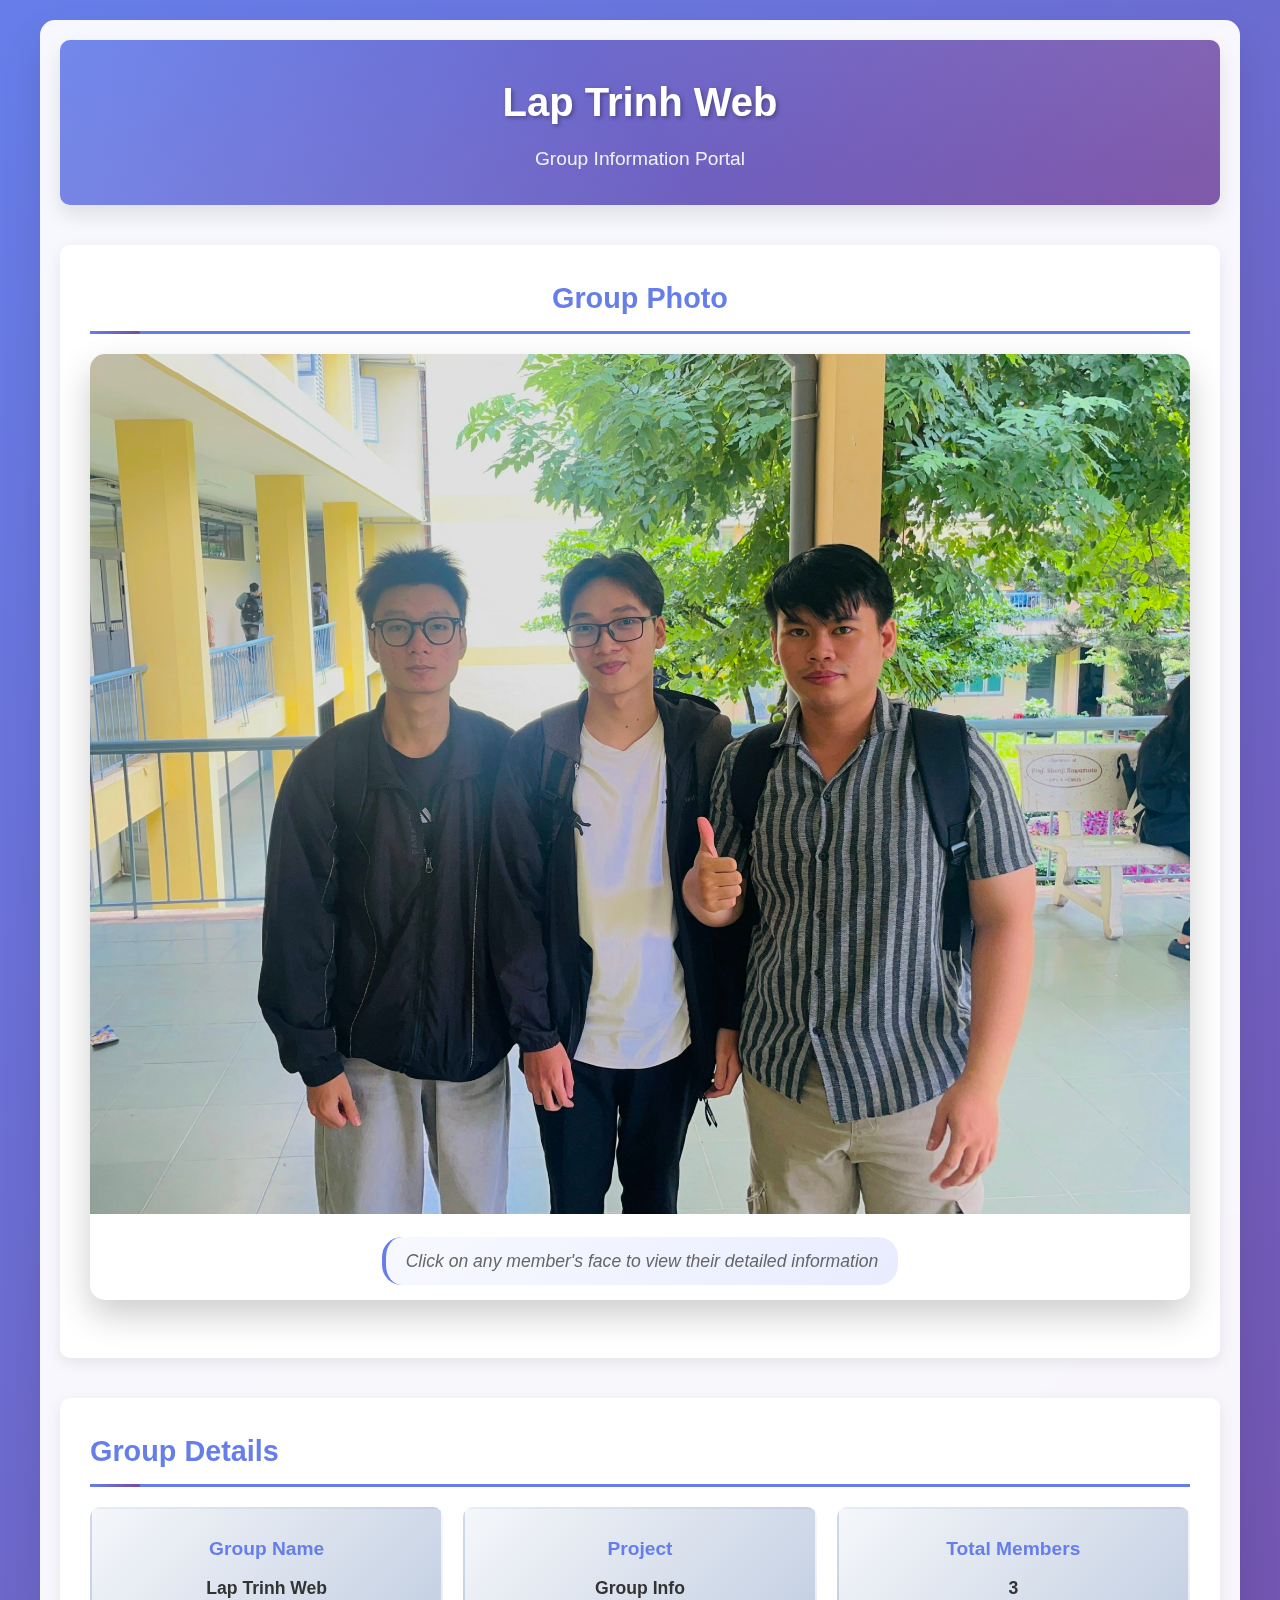
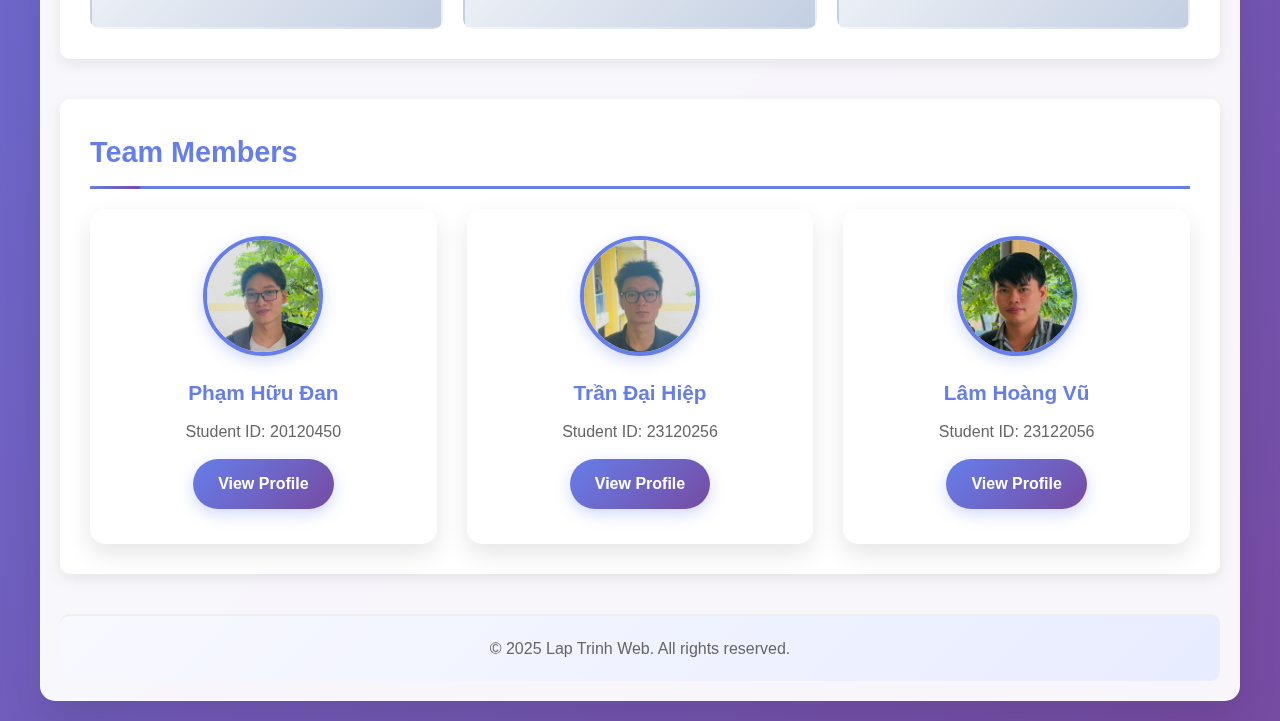
<file: index.html>
<!DOCTYPE html>
<html lang="en">

<head>
    <meta charset="UTF-8">
    <meta name="viewport" content="width=device-width, initial-scale=1.0">
    <title>Group Information - Lap Trinh Web</title>
    <link rel="stylesheet" href="default.css">
</head>

<body>
    <div class="container">
        <header>
            <h1>Lap Trinh Web</h1>
            <p class="subtitle">Group Information Portal</p>
        </header>

        <main>
            <section class="group-photo-section">
                <h2>Group Photo</h2>
                <div class="photo-container">
                    <div class="image-with-overlay">
                        <img src="images/members.jpg" alt="Group Photo" class="group-photo" width="2048" height="1602">
                        <svg class="image-overlay" viewBox="0 0 2048 1602" preserveAspectRatio="none">
                            <circle cx="961" cy="527" r="150" fill="transparent" stroke="transparent"
                                class="clickable-area" data-href="members/20120450/20120450.html"
                                data-title="Member 1 - Click to view details">

                            </circle>
                            <circle cx="615" cy="527" r="150" fill="transparent" stroke="transparent"
                                class="clickable-area" data-href="members/23120256/23120256.html"
                                data-title="Member 2 - Click to view details">

                            </circle>
                            <circle cx="1366" cy="539" r="150" fill="transparent" stroke="transparent"
                                class="clickable-area" data-href="members/23122056/23122056.html"
                                data-title="Member 3 - Click to view details">

                            </circle>
                        </svg>
                    </div>
                    <p class="photo-instruction">Click on any member's face to view their detailed information</p>
            </section>

            <section class="group-info">
                <h2>Group Details</h2>
                <div class="info-grid">
                    <div class="info-item">
                        <h3>Group Name</h3>
                        <p>Lap Trinh Web</p>
                    </div>
                    <div class="info-item">
                        <h3>Project</h3>
                        <p>Group Info</p>
                    </div>
                    <div class="info-item">
                        <h3>Total Members</h3>
                        <p>3</p>
                    </div>
                </div>
            </section>

            <section class="members-list">
                <h2>Team Members</h2>
                <div class="members-grid">
                    <div class="member-card">
                        <img src="members/20120450/images/20120450.jpg" alt="Member 1" class="member-thumbnail">
                        <div class="member-info">
                            <h3>Phạm Hữu Đan</h3>
                            <p>Student ID: 20120450</p>
                            <a href="members/20120450/20120450.html" class="view-profile-btn">View Profile</a>
                        </div>
                    </div>
                    <div class="member-card">
                        <img src="members/23120256/images/23120256.jpg" alt="Member 2" class="member-thumbnail">
                        <div class="member-info">
                            <h3>Trần Đại Hiệp</h3>
                            <p>Student ID: 23120256</p>
                            <a href="members/23120256/23120256.html" class="view-profile-btn">View Profile</a>
                        </div>
                    </div>
                    <div class="member-card">
                        <img src="members/23122056/images/23122056.jpg" alt="Member 3" class="member-thumbnail">
                        <div class="member-info">
                            <h3>Lâm Hoàng Vũ</h3>
                            <p>Student ID: 23122056</p>
                            <a href="members/23122056/23122056.html" class="view-profile-btn">View Profile</a>
                        </div>
                    </div>
                </div>
            </section>
        </main>

        <footer>
            <p>&copy; 2025 Lap Trinh Web. All rights reserved.</p>
        </footer>
    </div>

    <script>
        // Handle SVG clickable areas
        document.addEventListener('DOMContentLoaded', function () {
            const clickableAreas = document.querySelectorAll('.clickable-area');

            clickableAreas.forEach(area => {
                area.addEventListener('click', function () {
                    const href = this.getAttribute('data-href');
                    if (href) {
                        window.location.href = href;
                    }
                });

                area.addEventListener('mouseenter', function () {
                    this.style.fill = 'rgba(102, 126, 234, 0.1)';
                    this.style.stroke = '#667eea';
                    this.style.strokeWidth = '2';
                });

                area.addEventListener('mouseleave', function () {
                    this.style.fill = 'transparent';
                    this.style.stroke = 'transparent';
                    this.style.strokeWidth = '0';
                });
            });
        });
    </script>
</body>

</html>
</file>
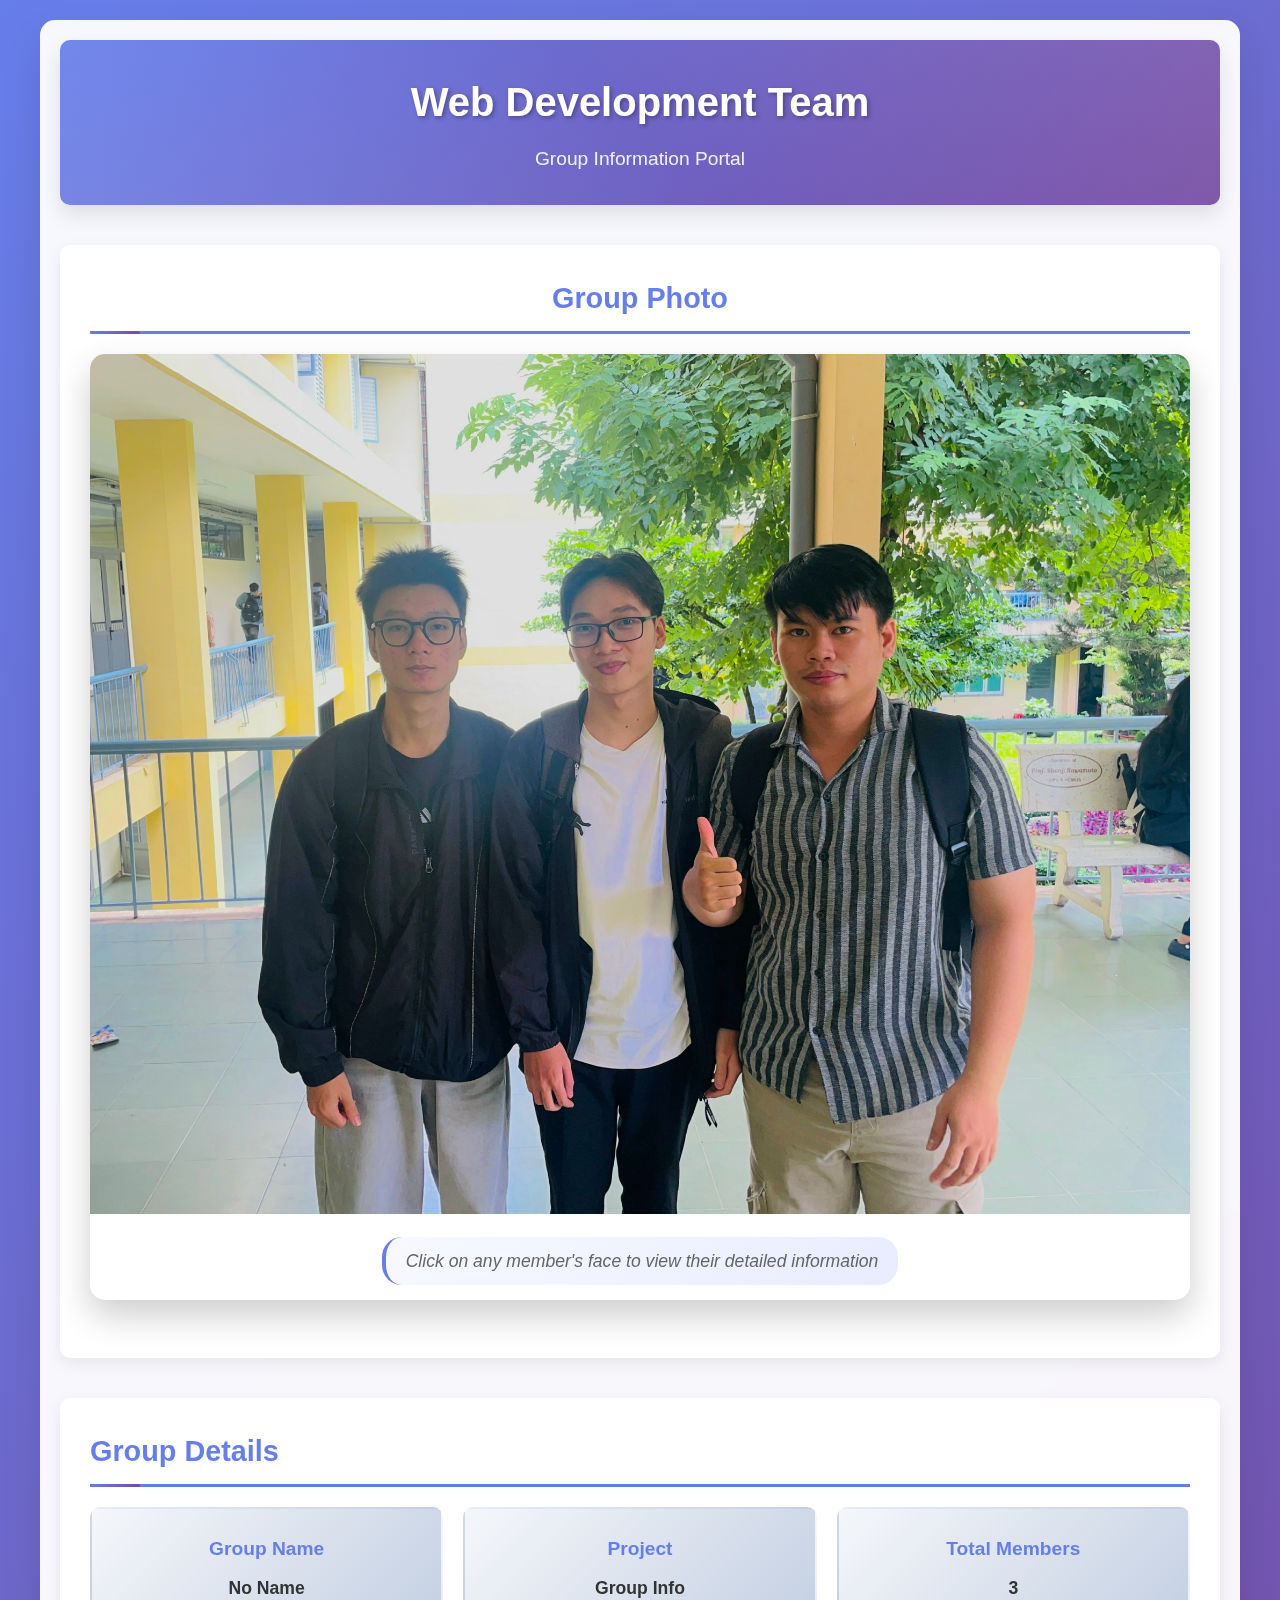
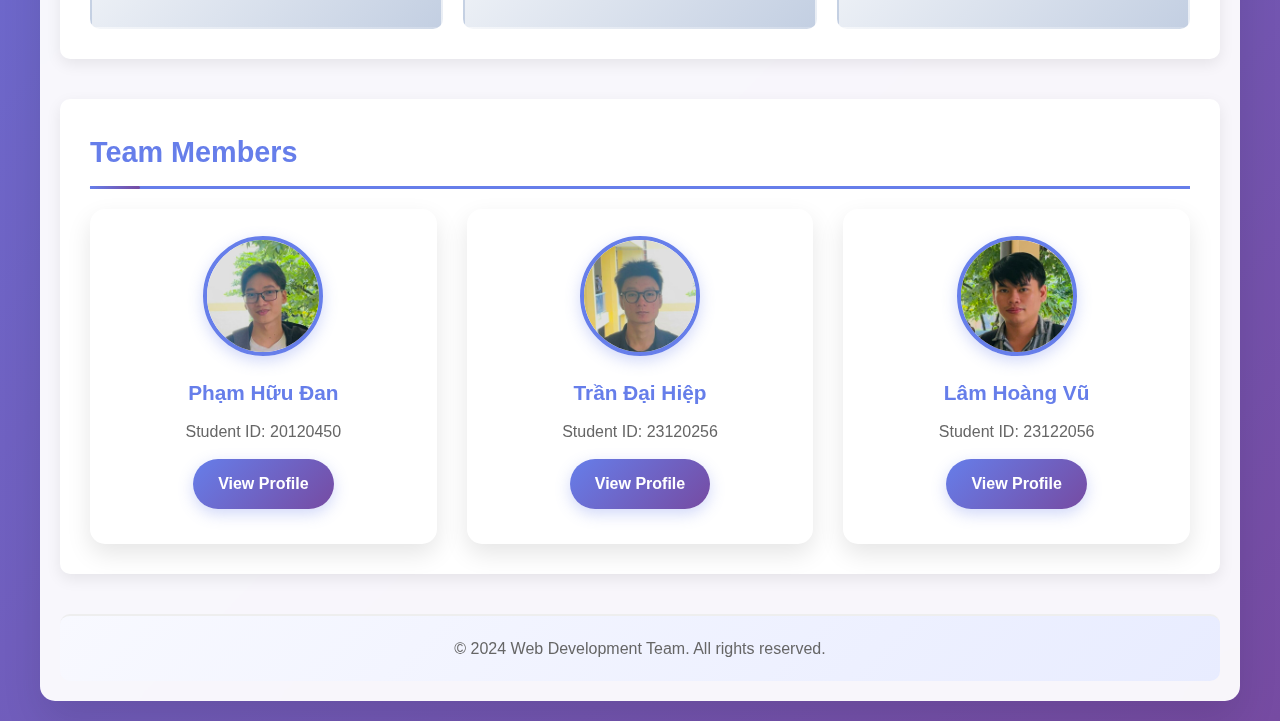
<file: default.html>
<!DOCTYPE html>
<html lang="en">

<head>
    <meta charset="UTF-8">
    <meta name="viewport" content="width=device-width, initial-scale=1.0">
    <title>Group Information - Web Development Team</title>
    <link rel="stylesheet" href="default.css">
</head>

<body>
    <div class="container">
        <header>
            <h1>Web Development Team</h1>
            <p class="subtitle">Group Information Portal</p>
        </header>

        <main>
            <section class="group-photo-section">
                <h2>Group Photo</h2>
                <div class="photo-container">
                    <div class="image-with-overlay">
                        <img src="images/members.jpg" alt="Group Photo" class="group-photo" width="2048" height="1602">
                        <svg class="image-overlay" viewBox="0 0 2048 1602" preserveAspectRatio="none">
                            <circle cx="961" cy="527" r="150" fill="transparent" stroke="transparent"
                                class="clickable-area" data-href="members/20120450/20120450.html"
                                data-title="Member 1 - Click to view details">

                            </circle>
                            <circle cx="615" cy="527" r="150" fill="transparent" stroke="transparent"
                                class="clickable-area" data-href="members/23120256/23120256.html"
                                data-title="Member 2 - Click to view details">

                            </circle>
                            <circle cx="1366" cy="539" r="150" fill="transparent" stroke="transparent"
                                class="clickable-area" data-href="members/23122056/23122056.html"
                                data-title="Member 3 - Click to view details">

                            </circle>
                        </svg>
                    </div>
                    <p class="photo-instruction">Click on any member's face to view their detailed information</p>
            </section>

            <section class="group-info">
                <h2>Group Details</h2>
                <div class="info-grid">
                    <div class="info-item">
                        <h3>Group Name</h3>
                        <p>No Name</p>
                    </div>
                    <div class="info-item">
                        <h3>Project</h3>
                        <p>Group Info</p>
                    </div>
                    <div class="info-item">
                        <h3>Total Members</h3>
                        <p>3</p>
                    </div>
                </div>
            </section>

            <section class="members-list">
                <h2>Team Members</h2>
                <div class="members-grid">
                    <div class="member-card">
                        <img src="members/20120450/images/20120450.jpg" alt="Member 1" class="member-thumbnail">
                        <div class="member-info">
                            <h3>Phạm Hữu Đan</h3>
                            <p>Student ID: 20120450</p>
                            <a href="members/20120450/20120450.html" class="view-profile-btn">View Profile</a>
                        </div>
                    </div>
                    <div class="member-card">
                        <img src="members/23120256/images/23120256.jpg" alt="Member 2" class="member-thumbnail">
                        <div class="member-info">
                            <h3>Trần Đại Hiệp</h3>
                            <p>Student ID: 23120256</p>
                            <a href="members/23120256/23120256.html" class="view-profile-btn">View Profile</a>
                        </div>
                    </div>
                    <div class="member-card">
                        <img src="members/23122056/images/23122056.jpg" alt="Member 3" class="member-thumbnail">
                        <div class="member-info">
                            <h3>Lâm Hoàng Vũ</h3>
                            <p>Student ID: 23122056</p>
                            <a href="members/23122056/23122056.html" class="view-profile-btn">View Profile</a>
                        </div>
                    </div>
                </div>
            </section>
        </main>

        <footer>
            <p>&copy; 2024 Web Development Team. All rights reserved.</p>
        </footer>
    </div>

    <script>
        // Handle SVG clickable areas
        document.addEventListener('DOMContentLoaded', function () {
            const clickableAreas = document.querySelectorAll('.clickable-area');

            clickableAreas.forEach(area => {
                area.addEventListener('click', function () {
                    const href = this.getAttribute('data-href');
                    if (href) {
                        window.location.href = href;
                    }
                });

                area.addEventListener('mouseenter', function () {
                    this.style.fill = 'rgba(102, 126, 234, 0.1)';
                    this.style.stroke = '#667eea';
                    this.style.strokeWidth = '2';
                });

                area.addEventListener('mouseleave', function () {
                    this.style.fill = 'transparent';
                    this.style.stroke = 'transparent';
                    this.style.strokeWidth = '0';
                });
            });
        });
    </script>
</body>

</html>
</file>
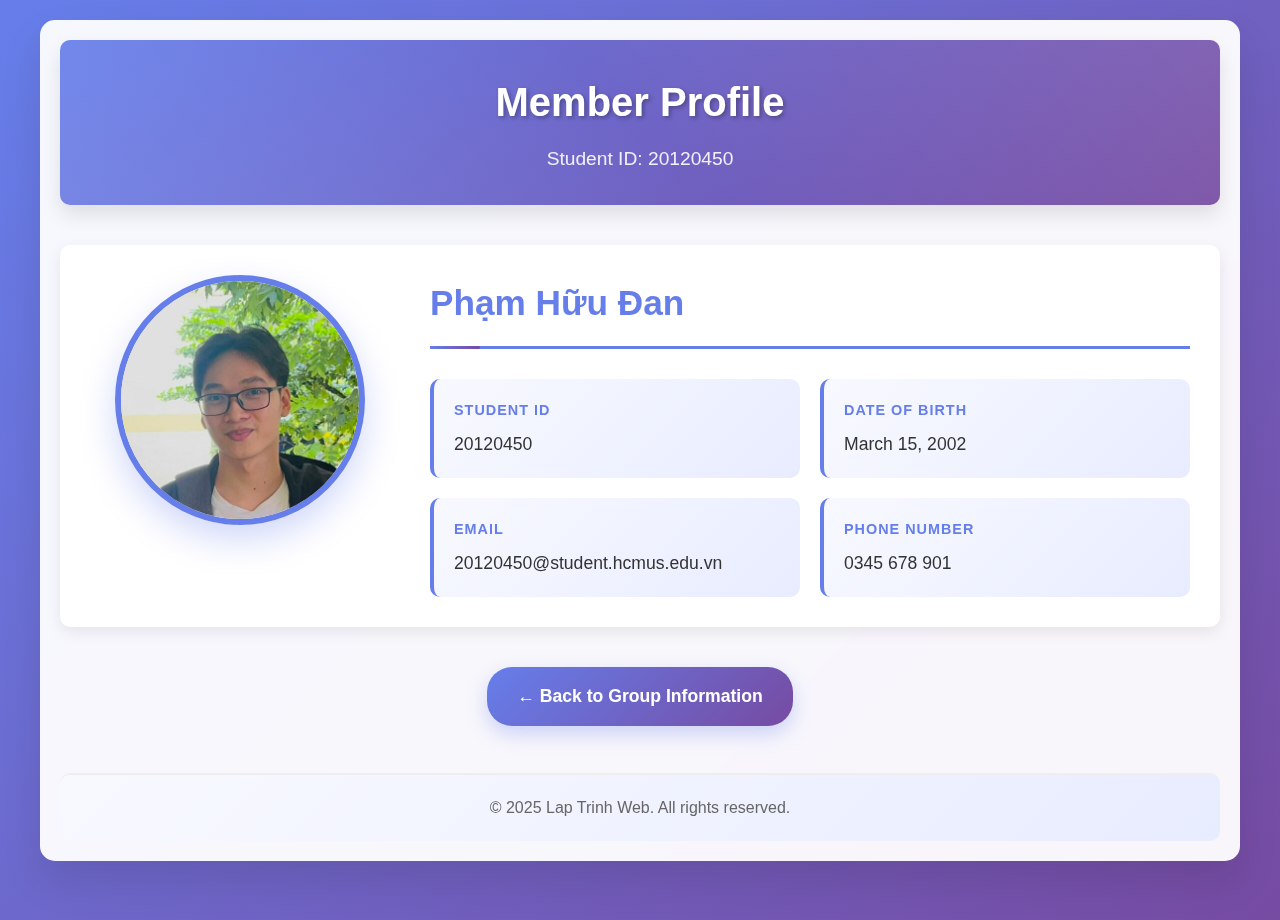
<file: members/20120450/20120450.html>
<!DOCTYPE html>
<html lang="en">
<head>
    <meta charset="UTF-8">
    <meta name="viewport" content="width=device-width, initial-scale=1.0">
    <title>Member Profile - 20120450</title>
    <link rel="stylesheet" href="../../default.css">
</head>
<body>
    <div class="container">
        <header>
            <h1>Member Profile</h1>
            <p class="subtitle">Student ID: 20120450</p>
        </header>

        <main>
            <section class="profile-section">
                <div class="profile-container">
                    <div class="profile-image">
                        <img src="images/20120450.jpg" alt="Profile Picture" class="profile-pic">
                    </div>
                    <div class="profile-details">
                        <h2>Phạm Hữu Đan</h2>
                        <div class="detail-grid">
                            <div class="detail-item">
                                <h3>Student ID</h3>
                                <p>20120450</p>
                            </div>
                            <div class="detail-item">
                                <h3>Date of Birth</h3>
                                <p>March 15, 2002</p>
                            </div>
                            <div class="detail-item">
                                <h3>Email</h3>
                                <p>20120450@student.hcmus.edu.vn</p>
                            </div>
                            <div class="detail-item">
                                <h3>Phone Number</h3>
                                <p>0345 678 901</p>
                            </div>
                        </div>
                    </div>
                </div>
            </section>


            <div class="navigation">
                <a href="../../index.html" class="back-btn">← Back to Group Information</a>
            </div>
        </main>

        <footer>
            <p>&copy; 2025 Lap Trinh Web. All rights reserved.</p>
        </footer>
    </div>
</body>
</html>
</file>
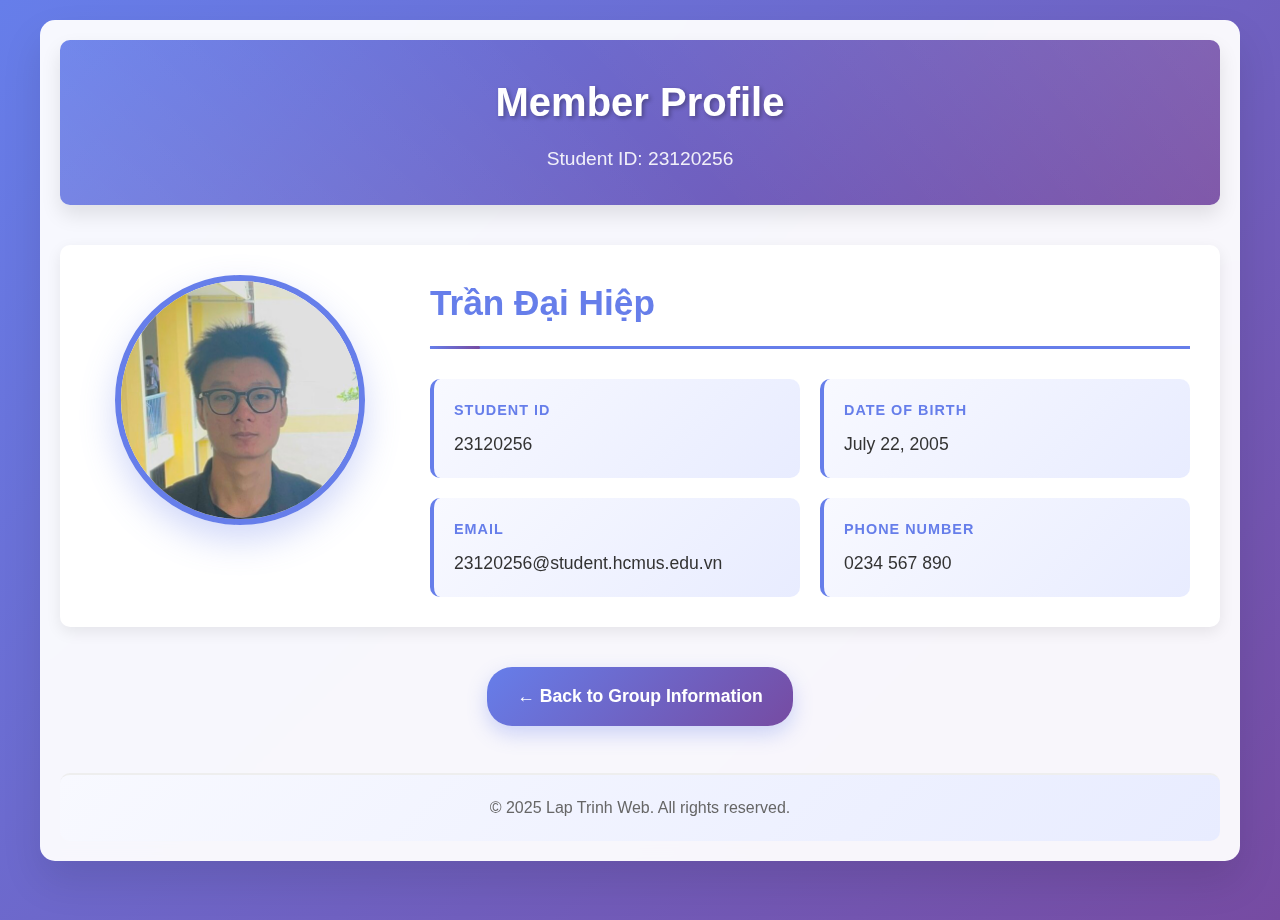
<file: members/23120256/23120256.html>
<!DOCTYPE html>
<html lang="en">
<head>
    <meta charset="UTF-8">
    <meta name="viewport" content="width=device-width, initial-scale=1.0">
    <title>Member Profile - 23120256</title>
    <link rel="stylesheet" href="../../default.css">
</head>
<body>
    <div class="container">
        <header>
            <h1>Member Profile</h1>
            <p class="subtitle">Student ID: 23120256</p>
        </header>

        <main>
            <section class="profile-section">
                <div class="profile-container">
                    <div class="profile-image">
                        <img src="images/23120256.jpg" alt="Profile Picture" class="profile-pic">
                    </div>
                    <div class="profile-details">
                        <h2>Trần Đại Hiệp</h2>
                        <div class="detail-grid">
                            <div class="detail-item">
                                <h3>Student ID</h3>
                                <p>23120256</p>
                            </div>
                            <div class="detail-item">
                                <h3>Date of Birth</h3>
                                <p>July 22, 2005</p>
                            </div>
                            <div class="detail-item">
                                <h3>Email</h3>
                                <p>23120256@student.hcmus.edu.vn</p>
                            </div>
                            <div class="detail-item">
                                <h3>Phone Number</h3>
                                <p>0234 567 890</p>
                            </div>
                        </div>
                    </div>
                </div>
            </section>


            <div class="navigation">
                <a href="../../index.html" class="back-btn">← Back to Group Information</a>
            </div>
        </main>

        <footer>
            <p>&copy; 2025 Lap Trinh Web. All rights reserved.</p>
        </footer>
    </div>
</body>
</html>
</file>
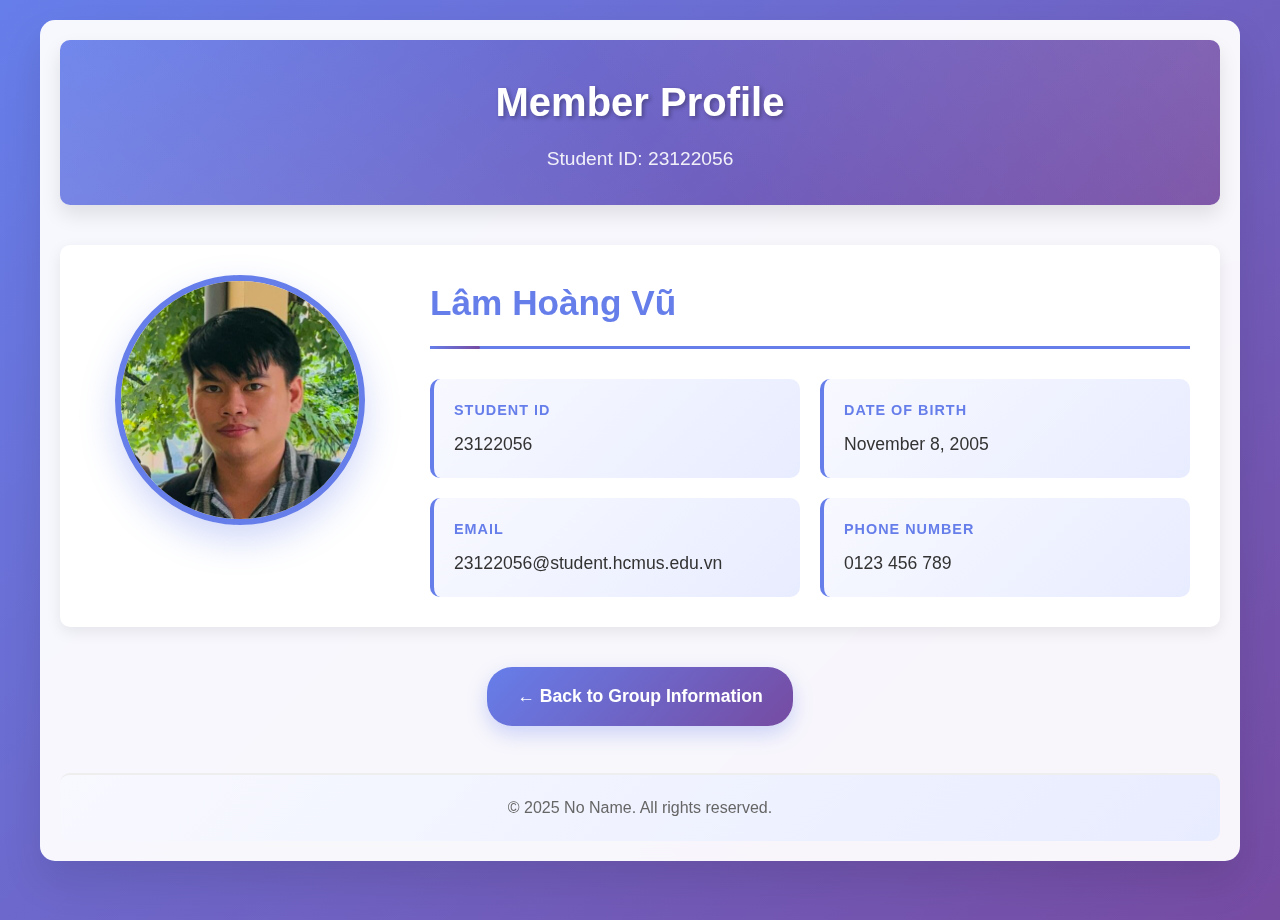
<file: members/23122056/23122056.html>
<!DOCTYPE html>
<html lang="en">

<head>
    <meta charset="UTF-8">
    <meta name="viewport" content="width=device-width, initial-scale=1.0">
    <title>Member Profile - 23122056</title>
    <link rel="stylesheet" href="../../default.css">
</head>

<body>
    <div class="container">
        <header>
            <h1>Member Profile</h1>
            <p class="subtitle">Student ID: 23122056</p>
        </header>

        <main>
            <section class="profile-section">
                <div class="profile-container">
                    <div class="profile-image">
                        <img src="images/23122056.jpg" alt="Profile Picture" class="profile-pic">
                    </div>
                    <div class="profile-details">
                        <h2>Lâm Hoàng Vũ</h2>
                        <div class="detail-grid">
                            <div class="detail-item">
                                <h3>Student ID</h3>
                                <p>23122056</p>
                            </div>
                            <div class="detail-item">
                                <h3>Date of Birth</h3>
                                <p>November 8, 2005</p>
                            </div>
                            <div class="detail-item">
                                <h3>Email</h3>
                                <p>23122056@student.hcmus.edu.vn</p>
                            </div>
                            <div class="detail-item">
                                <h3>Phone Number</h3>
                                <p>0123 456 789</p>
                            </div>
                        </div>
                    </div>
                </div>
            </section>


            <div class="navigation">
                <a href="../../index.html" class="back-btn">← Back to Group Information</a>
            </div>
        </main>

        <footer>
            <p>&copy; 2025 No Name. All rights reserved.</p>
        </footer>
    </div>
</body>

</html>
</file>
<file: default.css>
/* ========================================
   COMPREHENSIVE GROUP INFO WEBSITE STYLES
   ======================================== */

/* Reset and base styles */
* {
    margin: 0;
    padding: 0;
    box-sizing: border-box;
}

html {
    scroll-behavior: smooth;
}

body {
    font-family: 'Segoe UI', Tahoma, Geneva, Verdana, sans-serif;
    line-height: 1.6;
    color: #333;
    background: linear-gradient(135deg, #667eea 0%, #764ba2 100%);
    min-height: 100vh;
    font-size: 16px;
}

/* ========================================
   MAIN CONTAINER AND LAYOUT
   ======================================== */

.container {
    max-width: 1200px;
    margin: 20px auto;
    padding: 20px;
    background: rgba(255, 255, 255, 0.95);
    border-radius: 15px;
    box-shadow: 0 20px 40px rgba(0, 0, 0, 0.1);
    backdrop-filter: blur(10px);
}

/* ========================================
   HEADER STYLES
   ======================================== */

header {
    text-align: center;
    margin-bottom: 40px;
    padding: 30px 0;
    background: linear-gradient(135deg, #667eea 0%, #764ba2 100%);
    color: white;
    border-radius: 10px;
    box-shadow: 0 10px 20px rgba(0, 0, 0, 0.1);
    position: relative;
    overflow: hidden;
}

header::before {
    content: '';
    position: absolute;
    top: 0;
    left: 0;
    right: 0;
    bottom: 0;
    background: linear-gradient(45deg, rgba(255, 255, 255, 0.1) 0%, transparent 50%, rgba(255, 255, 255, 0.1) 100%);
    animation: shimmer 3s infinite;
}

@keyframes shimmer {
    0% {
        transform: translateX(-100%);
    }

    100% {
        transform: translateX(100%);
    }
}

header h1 {
    font-size: 2.5rem;
    margin-bottom: 10px;
    font-weight: 700;
    text-shadow: 2px 2px 4px rgba(0, 0, 0, 0.3);
    position: relative;
    z-index: 1;
}

.subtitle {
    font-size: 1.2rem;
    opacity: 0.9;
    font-weight: 300;
    position: relative;
    z-index: 1;
}

/* ========================================
   SECTION STYLES
   ======================================== */

section {
    margin-bottom: 40px;
    padding: 30px;
    background: white;
    border-radius: 10px;
    box-shadow: 0 5px 15px rgba(0, 0, 0, 0.08);
    transition: transform 0.3s ease, box-shadow 0.3s ease;
}

section:hover {
    transform: translateY(-2px);
    box-shadow: 0 8px 25px rgba(0, 0, 0, 0.12);
}

section h2 {
    color: #667eea;
    font-size: 1.8rem;
    margin-bottom: 20px;
    border-bottom: 3px solid #667eea;
    padding-bottom: 10px;
    position: relative;
}

section h2::after {
    content: '';
    position: absolute;
    bottom: -3px;
    left: 0;
    width: 50px;
    height: 3px;
    background: linear-gradient(90deg, #667eea, #764ba2);
    border-radius: 2px;
}

/* ========================================
   GROUP PHOTO SECTION WITH SVG OVERLAY
   ======================================== */

.group-photo-section {
    text-align: center;
}

.photo-container {
    position: relative;
    display: inline-block;
    margin-bottom: 20px;
    border-radius: 15px;
    overflow: hidden;
    box-shadow: 0 15px 35px rgba(0, 0, 0, 0.2);
}

.image-with-overlay {
    position: relative;
    display: inline-block;
}

.group-photo {
    max-width: 100%;
    height: auto;
    display: block;
    transition: transform 0.3s ease, filter 0.3s ease;
}

.group-photo:hover {
    transform: scale(1.02);
    filter: brightness(1.05);
}

.image-overlay {
    position: absolute;
    top: 0;
    left: 0;
    width: 100%;
    height: 100%;
    pointer-events: auto;
    z-index: 10;
}

.clickable-area {
    cursor: pointer;
    transition: all 0.3s ease;
}

.clickable-area:hover {
    fill: rgba(102, 126, 234, 0.1) !important;
    stroke: #667eea !important;
    stroke-width: 2 !important;
}

.clickable-area:active {
    fill: rgba(102, 126, 234, 0.2) !important;
    stroke: #764ba2 !important;
    stroke-width: 3 !important;
}

.photo-instruction {
    font-style: italic;
    color: #666;
    font-size: 1.1rem;
    margin-top: 15px;
    margin-bottom: 15px;
    padding: 10px 20px;
    background: linear-gradient(135deg, #f8f9ff 0%, #e8ecff 100%);
    border-radius: 20px;
    display: inline-block;
    border-left: 4px solid #667eea;
}

/* ========================================
   GROUP INFO SECTION
   ======================================== */

.info-grid {
    display: grid;
    grid-template-columns: repeat(auto-fit, minmax(250px, 1fr));
    gap: 20px;
    margin-top: 20px;
}

.info-item {
    text-align: center;
    padding: 25px;
    background: linear-gradient(135deg, #f5f7fa 0%, #c3cfe2 100%);
    border-radius: 10px;
    transition: all 0.3s ease;
    border: 2px solid transparent;
    position: relative;
    overflow: hidden;
}

.info-item::before {
    content: '';
    position: absolute;
    top: 0;
    left: -100%;
    width: 100%;
    height: 100%;
    background: linear-gradient(90deg, transparent, rgba(255, 255, 255, 0.4), transparent);
    transition: left 0.5s ease;
}

.info-item:hover::before {
    left: 100%;
}

.info-item:hover {
    transform: translateY(-5px);
    border-color: #667eea;
    box-shadow: 0 10px 25px rgba(102, 126, 234, 0.2);
}

.info-item h3 {
    color: #667eea;
    margin-bottom: 10px;
    font-size: 1.2rem;
    font-weight: 600;
}

.info-item p {
    font-size: 1.1rem;
    font-weight: 600;
    color: #333;
}

/* ========================================
   MEMBERS LIST SECTION
   ======================================== */

.members-grid {
    display: grid;
    grid-template-columns: repeat(auto-fit, minmax(300px, 1fr));
    gap: 30px;
    margin-top: 20px;
}

.member-card {
    background: white;
    border-radius: 15px;
    padding: 25px;
    box-shadow: 0 10px 25px rgba(0, 0, 0, 0.1);
    transition: all 0.3s ease;
    border: 2px solid transparent;
    position: relative;
    overflow: hidden;
}

.member-card::before {
    content: '';
    position: absolute;
    top: 0;
    left: 0;
    right: 0;
    height: 4px;
    background: linear-gradient(90deg, #667eea, #764ba2);
    transform: scaleX(0);
    transition: transform 0.3s ease;
}

.member-card:hover::before {
    transform: scaleX(1);
}

.member-card:hover {
    transform: translateY(-10px);
    box-shadow: 0 20px 40px rgba(0, 0, 0, 0.15);
    border-color: #667eea;
}

.member-thumbnail {
    width: 120px;
    height: 120px;
    border-radius: 50%;
    object-fit: cover;
    margin: 0 auto 20px;
    display: block;
    border: 4px solid #667eea;
    transition: all 0.3s ease;
    box-shadow: 0 5px 15px rgba(102, 126, 234, 0.3);
}

.member-card:hover .member-thumbnail {
    transform: scale(1.1);
    box-shadow: 0 8px 25px rgba(102, 126, 234, 0.4);
}

.member-info {
    text-align: center;
}

.member-info h3 {
    color: #667eea;
    margin-bottom: 10px;
    font-size: 1.3rem;
    font-weight: 600;
}

.member-info p {
    color: #666;
    margin-bottom: 15px;
    font-size: 1rem;
}

/* ========================================
   BUTTON STYLES
   ======================================== */

.view-profile-btn,
.back-btn {
    display: inline-block;
    background: linear-gradient(135deg, #667eea 0%, #764ba2 100%);
    color: white;
    padding: 12px 25px;
    text-decoration: none;
    border-radius: 25px;
    font-weight: 600;
    transition: all 0.3s ease;
    box-shadow: 0 5px 15px rgba(102, 126, 234, 0.3);
    border: none;
    cursor: pointer;
    font-size: 1rem;
    position: relative;
    overflow: hidden;
}

.back-btn {
    padding: 15px 30px;
    font-size: 1.1rem;
    box-shadow: 0 8px 20px rgba(102, 126, 234, 0.3);
}

.view-profile-btn::before,
.back-btn::before {
    content: '';
    position: absolute;
    top: 0;
    left: -100%;
    width: 100%;
    height: 100%;
    background: linear-gradient(90deg, transparent, rgba(255, 255, 255, 0.2), transparent);
    transition: left 0.5s ease;
}

.view-profile-btn:hover::before,
.back-btn:hover::before {
    left: 100%;
}

.view-profile-btn:hover,
.back-btn:hover {
    transform: translateY(-2px);
    box-shadow: 0 8px 25px rgba(102, 126, 234, 0.4);
    background: linear-gradient(135deg, #764ba2 0%, #667eea 100%);
}

/* ========================================
   MEMBER PROFILE PAGE STYLES
   ======================================== */

.profile-section {
    margin-bottom: 40px;
}

.profile-container {
    display: grid;
    grid-template-columns: 300px 1fr;
    gap: 40px;
    align-items: start;
}

.profile-image {
    display: flex;
    justify-content: center;
    align-items: center;
    width: 100%;
}

.profile-pic {
    width: 250px;
    height: 250px;
    border-radius: 50%;
    object-fit: cover;
    border: 6px solid #667eea;
    box-shadow: 0 15px 35px rgba(102, 126, 234, 0.3);
    transition: all 0.3s ease;
}

.profile-pic:hover {
    transform: scale(1.05);
    box-shadow: 0 20px 45px rgba(102, 126, 234, 0.4);
}

.profile-details h2 {
    color: #667eea;
    font-size: 2.2rem;
    margin-bottom: 30px;
    border-bottom: 3px solid #667eea;
    padding-bottom: 15px;
}

.detail-grid {
    display: grid;
    grid-template-columns: repeat(auto-fit, minmax(250px, 1fr));
    gap: 20px;
}

.detail-item {
    background: linear-gradient(135deg, #f8f9ff 0%, #e8ecff 100%);
    padding: 20px;
    border-radius: 10px;
    border-left: 4px solid #667eea;
    transition: all 0.3s ease;
    position: relative;
    overflow: hidden;
}

.detail-item::before {
    content: '';
    position: absolute;
    top: 0;
    left: -100%;
    width: 100%;
    height: 100%;
    background: linear-gradient(90deg, transparent, rgba(255, 255, 255, 0.3), transparent);
    transition: left 0.5s ease;
}

.detail-item:hover::before {
    left: 100%;
}

.detail-item:hover {
    transform: translateX(5px);
    box-shadow: 0 5px 15px rgba(102, 126, 234, 0.2);
}

.detail-item h3 {
    color: #667eea;
    font-size: 0.9rem;
    text-transform: uppercase;
    letter-spacing: 1px;
    margin-bottom: 8px;
    font-weight: 600;
}

.detail-item p {
    color: #333;
    font-size: 1.1rem;
    font-weight: 500;
    margin: 0;
}

.bio-section {
    margin-bottom: 40px;
}

.bio-section p {
    font-size: 1.1rem;
    line-height: 1.8;
    color: #555;
    background: linear-gradient(135deg, #f5f7fa 0%, #c3cfe2 100%);
    padding: 25px;
    border-radius: 10px;
    border-left: 4px solid #667eea;
    position: relative;
}


.skills-section {
    margin-bottom: 40px;
}

.skills-grid {
    display: grid;
    grid-template-columns: repeat(auto-fit, minmax(120px, 1fr));
    gap: 15px;
    margin-top: 20px;
}

.skill-item {
    background: linear-gradient(135deg, #667eea 0%, #764ba2 100%);
    color: white;
    padding: 15px 20px;
    border-radius: 25px;
    text-align: center;
    font-weight: 600;
    font-size: 0.9rem;
    transition: all 0.3s ease;
    box-shadow: 0 5px 15px rgba(102, 126, 234, 0.3);
    position: relative;
    overflow: hidden;
}

.skill-item::before {
    content: '';
    position: absolute;
    top: 0;
    left: -100%;
    width: 100%;
    height: 100%;
    background: linear-gradient(90deg, transparent, rgba(255, 255, 255, 0.2), transparent);
    transition: left 0.5s ease;
}

.skill-item:hover::before {
    left: 100%;
}

.skill-item:hover {
    transform: translateY(-3px);
    box-shadow: 0 8px 25px rgba(102, 126, 234, 0.4);
    background: linear-gradient(135deg, #764ba2 0%, #667eea 100%);
}

.navigation {
    text-align: center;
    margin: 40px 0;
}

/* ========================================
   FOOTER STYLES
   ======================================== */

footer {
    text-align: center;
    margin-top: 40px;
    padding: 20px;
    color: #666;
    border-top: 2px solid #eee;
    background: linear-gradient(135deg, #f8f9ff 0%, #e8ecff 100%);
    border-radius: 10px;
}

/* ========================================
   IMAGE MAP STYLES
   ======================================== */

area {
    cursor: pointer;
    transition: all 0.3s ease;
}

area:hover {
    filter: brightness(1.2);
}

/* ========================================
   ANIMATIONS
   ======================================== */

@keyframes fadeInUp {
    from {
        opacity: 0;
        transform: translateY(30px);
    }

    to {
        opacity: 1;
        transform: translateY(0);
    }
}

@keyframes slideInFromLeft {
    from {
        opacity: 0;
        transform: translateX(-50px);
    }

    to {
        opacity: 1;
        transform: translateX(0);
    }
}

@keyframes pulse {

    0%,
    100% {
        transform: scale(1);
    }

    50% {
        transform: scale(1.05);
    }
}

.member-card {
    animation: fadeInUp 0.6s ease forwards;
}

.member-card:nth-child(1) {
    animation-delay: 0.1s;
}

.member-card:nth-child(2) {
    animation-delay: 0.2s;
}

.member-card:nth-child(3) {
    animation-delay: 0.3s;
}

.profile-container {
    animation: slideInFromLeft 0.8s ease forwards;
}

.detail-item {
    animation: slideInFromLeft 0.6s ease forwards;
}

.detail-item:nth-child(1) {
    animation-delay: 0.1s;
}

.detail-item:nth-child(2) {
    animation-delay: 0.2s;
}

.detail-item:nth-child(3) {
    animation-delay: 0.3s;
}

.detail-item:nth-child(4) {
    animation-delay: 0.4s;
}

.detail-item:nth-child(5) {
    animation-delay: 0.5s;
}

.detail-item:nth-child(6) {
    animation-delay: 0.6s;
}

/* ========================================
   RESPONSIVE DESIGN
   ======================================== */

@media (max-width: 768px) {
    .container {
        margin: 10px;
        padding: 15px;
    }

    header h1 {
        font-size: 2rem;
    }

    .subtitle {
        font-size: 1rem;
    }

    section {
        padding: 20px;
    }

    .members-grid {
        grid-template-columns: 1fr;
    }

    .info-grid {
        grid-template-columns: 1fr;
    }

    .profile-container {
        grid-template-columns: 1fr;
        gap: 30px;
        text-align: center;
    }

    .profile-pic {
        width: 200px;
        height: 200px;
    }

    .profile-details h2 {
        font-size: 1.8rem;
    }

    .detail-grid {
        grid-template-columns: 1fr;
    }

    .skills-grid {
        grid-template-columns: repeat(auto-fit, minmax(100px, 1fr));
    }

    /* SVG overlay adjustments for mobile */
    .image-overlay {
        pointer-events: auto;
    }

    .clickable-area {
        cursor: pointer;
    }
}

@media (max-width: 480px) {
    .container {
        margin: 5px;
        padding: 10px;
    }

    header {
        padding: 20px 0;
    }

    header h1 {
        font-size: 1.5rem;
    }

    section {
        padding: 15px;
    }

    .profile-pic {
        width: 150px;
        height: 150px;
    }

    .profile-details h2 {
        font-size: 1.5rem;
    }

    .skill-item {
        padding: 12px 15px;
        font-size: 0.8rem;
    }

    .back-btn {
        padding: 12px 25px;
        font-size: 1rem;
    }

    .member-thumbnail {
        width: 100px;
        height: 100px;
    }
}

/* ========================================
   ACCESSIBILITY IMPROVEMENTS
   ======================================== */

@media (prefers-reduced-motion: reduce) {
    * {
        animation-duration: 0.01ms !important;
        animation-iteration-count: 1 !important;
        transition-duration: 0.01ms !important;
    }
}

/* Focus styles for keyboard navigation */
a:focus,
button:focus,
area:focus {
    outline: 3px solid #667eea;
    outline-offset: 2px;
}

/* High contrast mode support */
@media (prefers-contrast: high) {
    .container {
        background: white;
        border: 2px solid #000;
    }

    header {
        background: #000;
        color: #fff;
    }

    section h2 {
        color: #000;
        border-bottom-color: #000;
    }
}

/* Print styles */
@media print {
    body {
        background: white;
        color: black;
    }

    .container {
        box-shadow: none;
        background: white;
    }

    header {
        background: white;
        color: black;
        border: 2px solid black;
    }

    .view-profile-btn,
    .back-btn {
        background: white;
        color: black;
        border: 1px solid black;
    }
}
</file>
